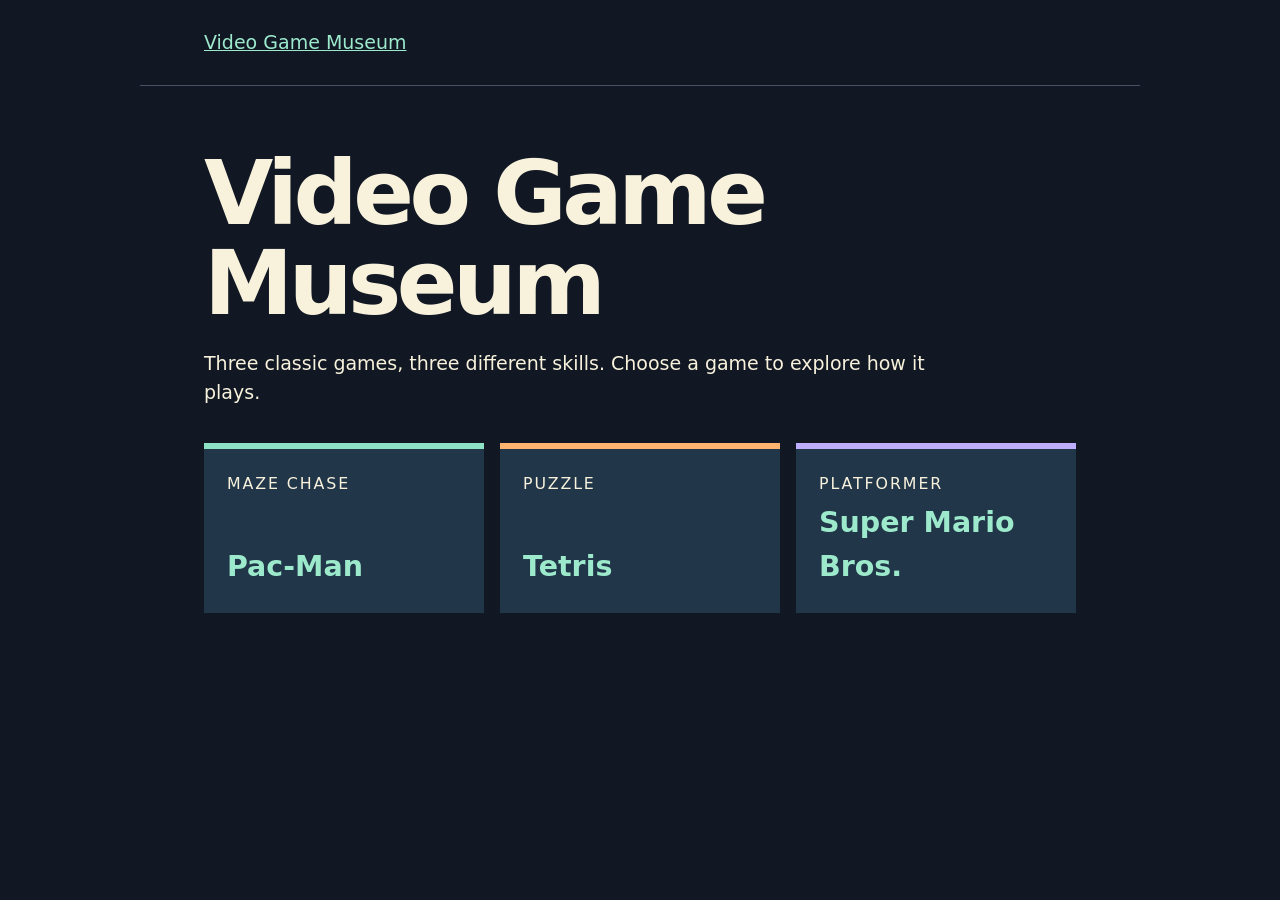
<file: index.html>
<!doctype html><html lang="en"><head><meta charset="utf-8"><meta name="viewport" content="width=device-width,initial-scale=1"><title>Home | Video Game Museum</title><link rel="stylesheet" href="museum.css"></head><body><header><a href="index.html">Video Game Museum</a></header><main><h1>Video Game Museum</h1><p>Three classic games, three different skills. Choose a game to explore how it plays.</p><nav><a class="card" href="game1.html"><small>Maze chase</small><strong>Pac-Man</strong></a><a class="card" href="game2.html"><small>Puzzle</small><strong>Tetris</strong></a><a class="card" href="game3.html"><small>Platformer</small><strong>Super Mario Bros.</strong></a></nav></main></body></html>
</file>
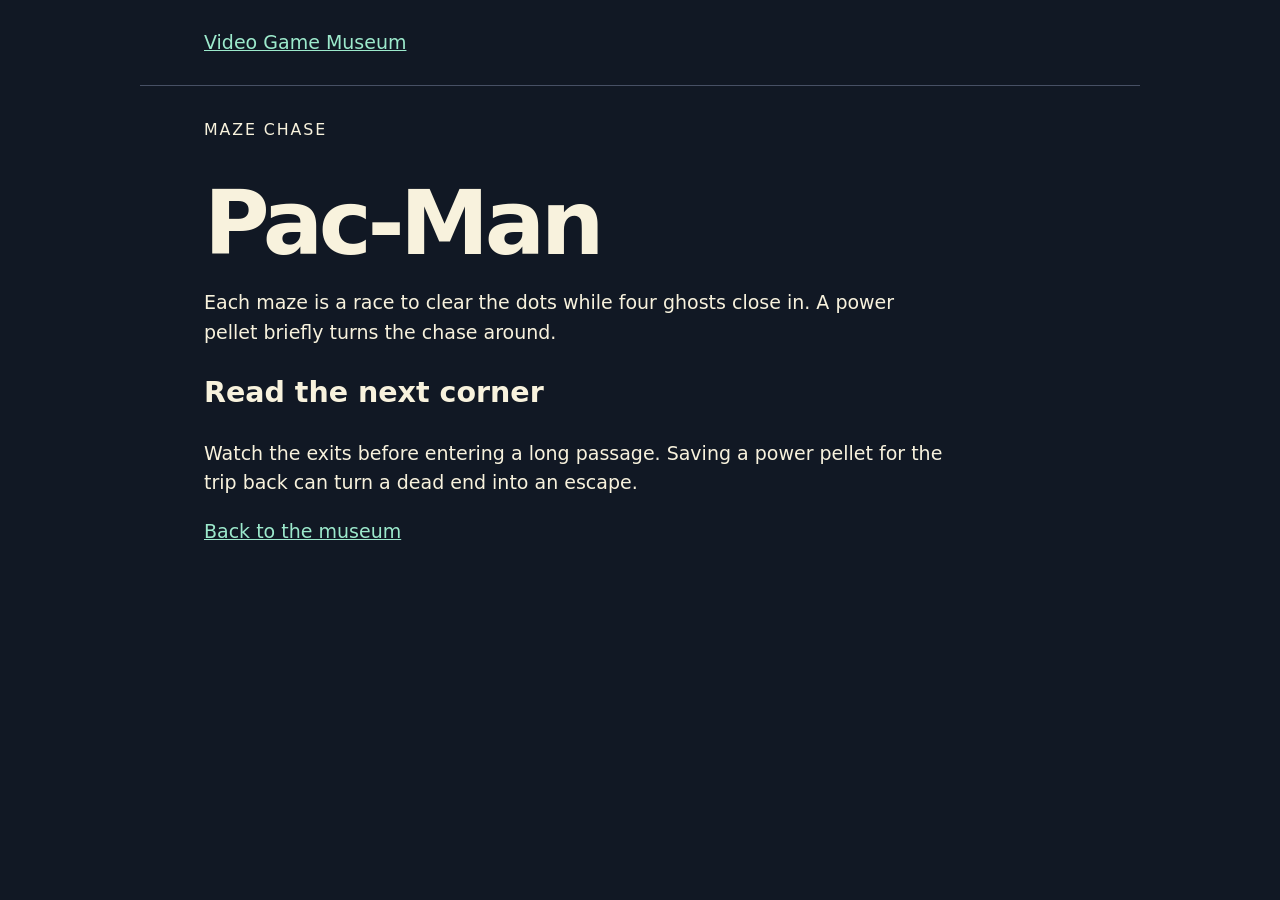
<file: game1.html>
<!doctype html><html lang="en"><head><meta charset="utf-8"><meta name="viewport" content="width=device-width,initial-scale=1"><title>Pac-Man | Video Game Museum</title><link rel="stylesheet" href="museum.css"></head><body><header><a href="index.html">Video Game Museum</a></header><main><small>Maze chase</small><h1>Pac-Man</h1><p>Each maze is a race to clear the dots while four ghosts close in. A power pellet briefly turns the chase around.</p><h2>Read the next corner</h2><p>Watch the exits before entering a long passage. Saving a power pellet for the trip back can turn a dead end into an escape.</p><a href="index.html">Back to the museum</a></main></body></html>
</file>
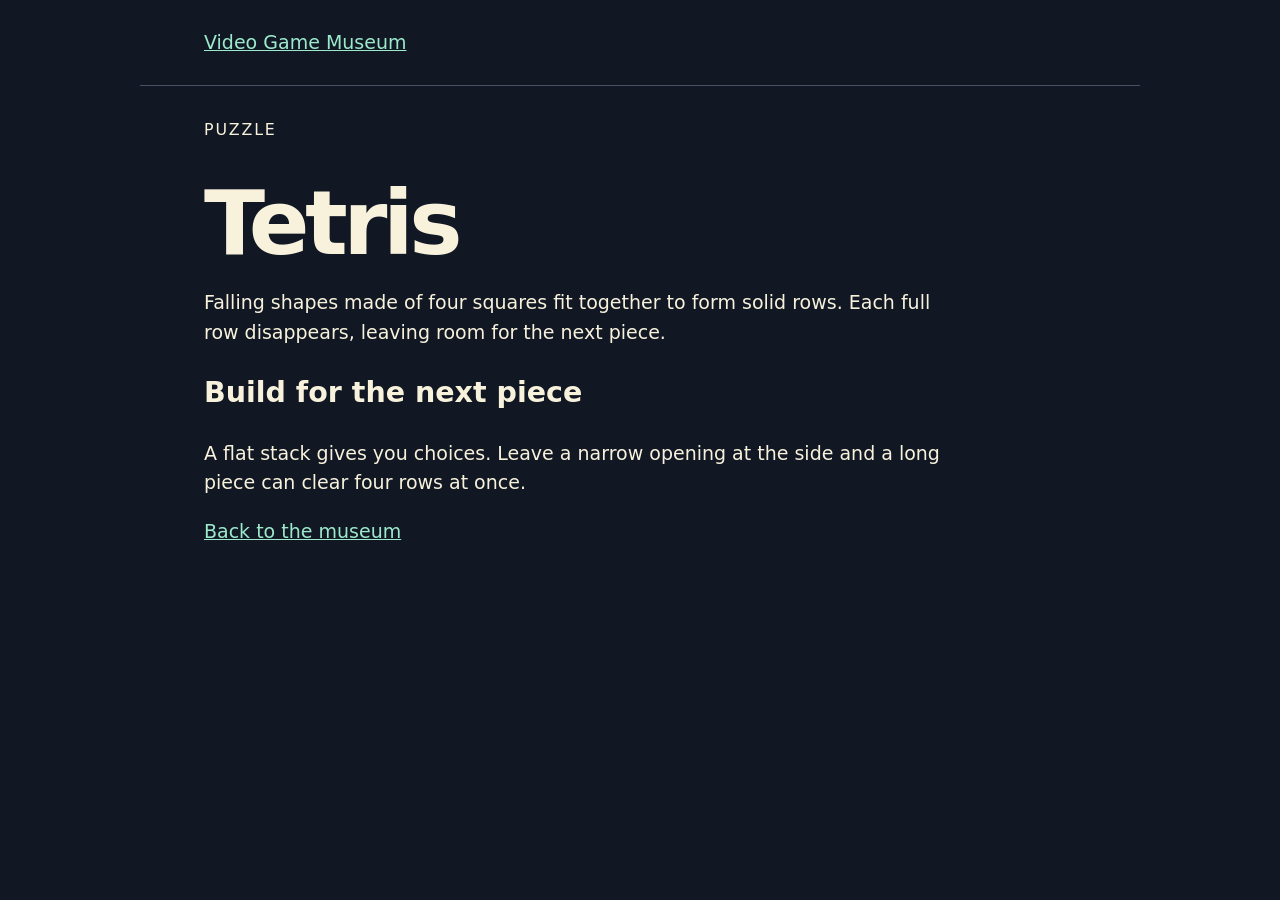
<file: game2.html>
<!doctype html><html lang="en"><head><meta charset="utf-8"><meta name="viewport" content="width=device-width,initial-scale=1"><title>Tetris | Video Game Museum</title><link rel="stylesheet" href="museum.css"></head><body><header><a href="index.html">Video Game Museum</a></header><main><small>Puzzle</small><h1>Tetris</h1><p>Falling shapes made of four squares fit together to form solid rows. Each full row disappears, leaving room for the next piece.</p><h2>Build for the next piece</h2><p>A flat stack gives you choices. Leave a narrow opening at the side and a long piece can clear four rows at once.</p><a href="index.html">Back to the museum</a></main></body></html>
</file>
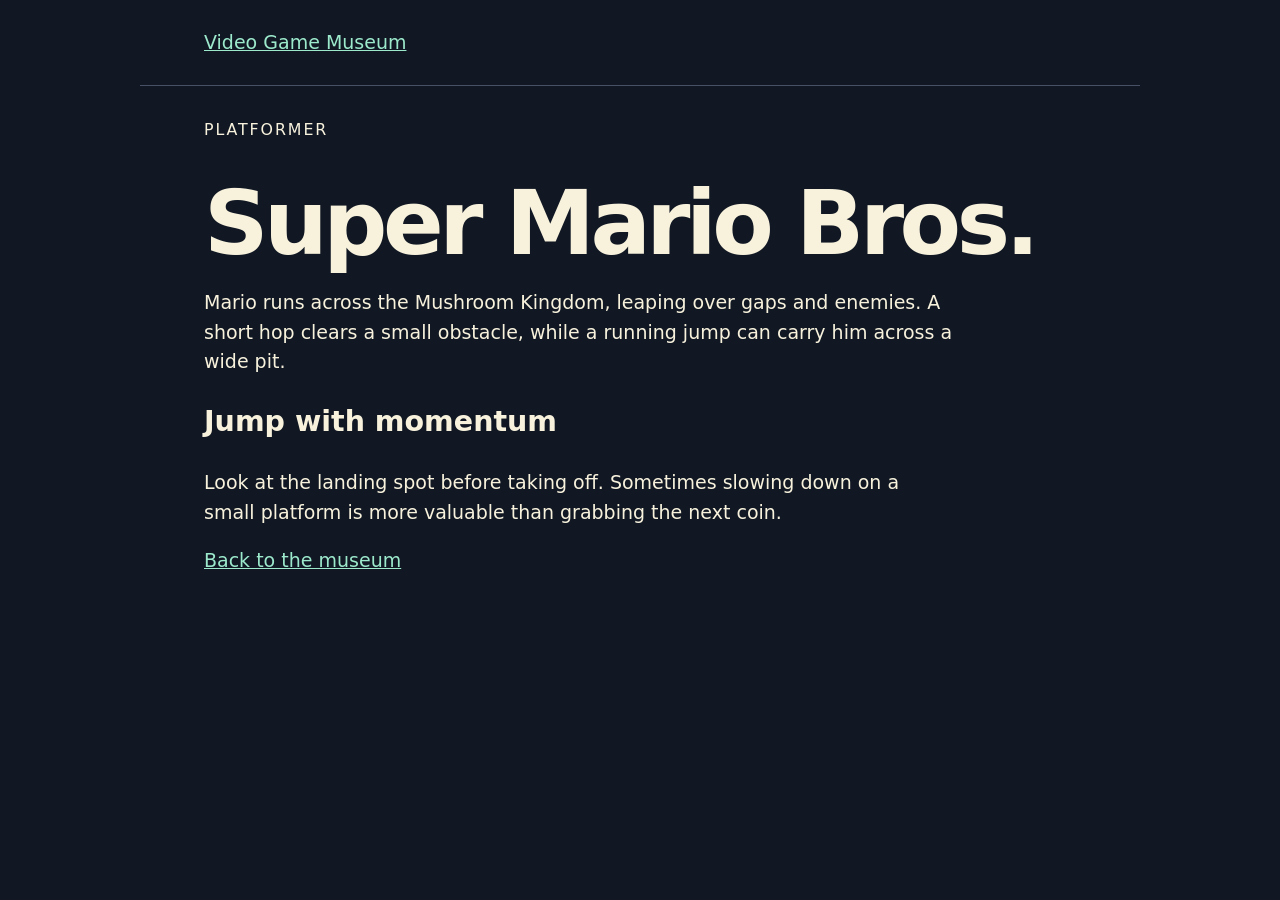
<file: game3.html>
<!doctype html><html lang="en"><head><meta charset="utf-8"><meta name="viewport" content="width=device-width,initial-scale=1"><title>Super Mario Bros. | Video Game Museum</title><link rel="stylesheet" href="museum.css"></head><body><header><a href="index.html">Video Game Museum</a></header><main><small>Platformer</small><h1>Super Mario Bros.</h1><p>Mario runs across the Mushroom Kingdom, leaping over gaps and enemies. A short hop clears a small obstacle, while a running jump can carry him across a wide pit.</p><h2>Jump with momentum</h2><p>Look at the landing spot before taking off. Sometimes slowing down on a small platform is more valuable than grabbing the next coin.</p><a href="index.html">Back to the museum</a></main></body></html>
</file>
<file: museum.css>
*{box-sizing:border-box}body{margin:0;background:#111824;color:#f8f2dd;font:19px/1.55 system-ui,sans-serif}main,header{max-width:1000px;margin:auto;padding:28px 5%}header{border-bottom:1px solid #475064}a{color:#9ce9cc}h1{font:700 clamp(3rem,7vw,6rem)/1 system-ui;margin:35px 0 20px;letter-spacing:-.05em}p{max-width:62ch}nav{display:grid;grid-template-columns:repeat(auto-fit,minmax(190px,1fr));gap:16px;margin-top:35px}.card{display:grid;align-content:space-between;min-height:170px;padding:23px;background:#213649;text-decoration:none;border-top:6px solid #8de2c6}.card:nth-child(2){border-color:#ffb470}.card:nth-child(3){border-color:#bfadff}.card:hover,.card:focus{background:#31475d}strong{font-size:1.5em}small{text-transform:uppercase;letter-spacing:.12em;color:#f8f2dd}
</file>
